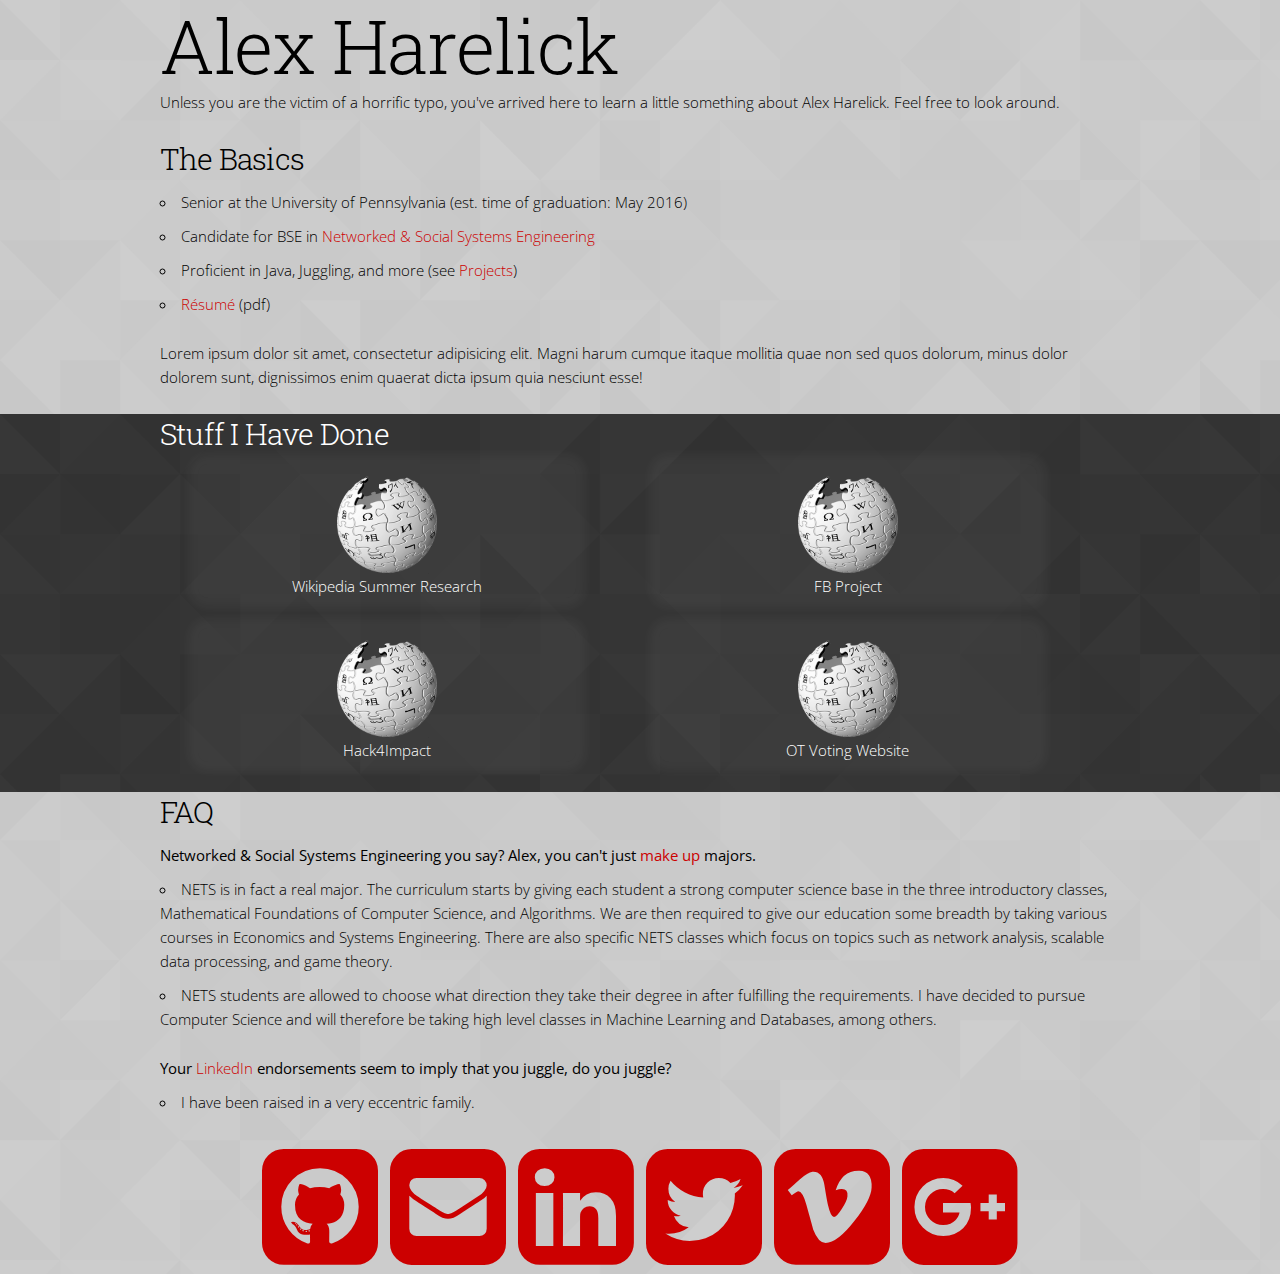
<file: index.html>
<!DOCTYPE html>
<html lang="en">
  <head>
    <meta charset="utf-8">
    <meta http-equiv="X-UA-Compatible" content="IE=edge">
    <meta name="viewport" content="width=device-width, initial-scale=1">
    <title>Alex Harelick</title>
  
    <!-- Favicon images -->
    <link rel="shortcut icon" href="favicon/favicon.ico">

    <!-- Skeleton -->
    <link rel="stylesheet" href="css/normalize.css">
    <link rel="stylesheet" href="css/skeleton.css">
    <!-- Font Awesome -->
    <link href="//netdna.bootstrapcdn.com/font-awesome/4.1.0/css/font-awesome.min.css" rel="stylesheet">
    <!-- Alex's Style Sheet -->
    <link  rel="stylesheet" href="css/style.css">
    <!-- JQuery UI -->
    <!-- link rel="stylesheet" href="//ajax.googleapis.com/ajax/libs/jqueryui/1.10.4/themes/smoothness/jquery-ui.css" -->
    <link rel="stylesheet" href="css/jquery-ui.min.css">

    <link href='http://fonts.googleapis.com/css?family=Open+Sans:400,300' rel='stylesheet' type='text/css'>
    <link href='http://fonts.googleapis.com/css?family=Roboto+Slab' rel='stylesheet' type='text/css'>
  
    <!-- HTML5 Shim and Respond.js IE8 support of HTML5 elements and media queries -->
    <!-- WARNING: Respond.js doesn't work if you view the page via file:// -->
    <!--[if lt IE 9]>
      <script src="https://oss.maxcdn.com/libs/html5shiv/3.7.0/html5shiv.js"></script>
      <script src="https://oss.maxcdn.com/libs/respond.js/1.4.2/respond.min.js"></script>
    <![endif]-->
  </head>
  <body>
    <!-- Header -->
    <div class="header">
      <div class="container">
        <div class="row">
          <h1>Alex Harelick</h1>
          <p>Unless you are the victim of a horrific typo, you've arrived here to learn a little something about Alex Harelick. Feel free to look around.</p>
        </div>
      </div>
    </div>

    <!-- About -->
    <div id="about">
      <div class="container">
        <div class="row">
            <h4>The Basics</h4>
            <ul>
              <li>Senior at the University of Pennsylvania (est. time of graduation: May 2016)</li>
              <li>Candidate for BSE in <a href="http://www.nets.upenn.edu/">Networked &amp; Social Systems Engineering</a></li>
              <li>Proficient in Java, Juggling, and more (see <a id="basicslinktoproj"> Projects</a>)</li>
              <li><a href="pdf/resume.pdf">Résumé</a> (pdf)</li>
            </ul>
            <p>Lorem ipsum dolor sit amet, consectetur adipisicing elit. Magni harum cumque itaque mollitia quae non sed quos dolorum, minus dolor dolorem sunt, dignissimos enim quaerat dicta ipsum quia nesciunt esse!</p>
          </div>
        </div>
      </div>
    </div>

      <!-- Projects -->
    <div id="projects">
      <div class="container">
        <div class="row">
          <h4>Stuff I Have Done</h4>
          <div class="thing five columns">
            <img src="img/wiki.png" width="100" height="100" alt="">
            <div class="title"><span>Wikipedia Summer Research</span></div>
          </div>
          <div class="thing five columns offset-by-one column">
            <img src="img/wiki.png" width="100" height="100" alt="">
            <div class="title"><span>FB Project</span></div>
          </div>
          <div class="thing five columns">
            <img src="img/wiki.png" width="100" height="100" alt="">
            <div class="title"><span>Hack4Impact</span></div>
          </div>
          <div class="thing five columns offset-by-one column">
            <img src="img/wiki.png" width="100" height="100" alt="">
            <div class="title"><span>OT Voting Website</span></div>
          </div>
        </div>
      </div>
    </div>

      <!-- FAQ -->
    <div id="faq">
      <div class="container">
        <div class="row">
          <div class="">
            <h4>FAQ</h4>
            <span class="question">Networked &amp; Social Systems Engineering you say? Alex, you can't just <span id="psych-trigger">make up</span> majors.</span>
            <img id="psych-gif" class="u-max-full-width" alt="">
            <ul>
              <li>NETS is in fact a real major. The curriculum starts by giving each student a strong computer science base in the three introductory classes, Mathematical Foundations of Computer Science, and Algorithms. We are then required to give our education some breadth by taking various courses in Economics and Systems Engineering. There are also specific NETS classes which focus on topics such as  network analysis, scalable data processing, and game theory.</li>
              <li>NETS students are allowed to choose what direction they take their degree in after fulfilling the requirements. I have decided to pursue Computer Science and will therefore be taking high level classes in Machine Learning and Databases, among others.</li>
            </ul>
            <span class="question">Your <a href="https://www.linkedin.com/in/aharelick/">LinkedIn</a> endorsements seem to imply that you juggle, do you juggle?</span>
            <ul><li>I have been raised in a very eccentric family. </li></ul>
        </div>
      </div>
    </div>

    <!-- Contact -->
    <div id="contact">
      <div class="container">
        <div class="row">
          <div id="large-icons">
            <a id="github" href="https://github.com/aharelick"><i class="fa fa-github-square fa-3x"></i></a>
            <a id="email" href=""><i class="fa fa-envelope-square fa-3x"></i></a>
            <a id="linkedin" href="https://www.linkedin.com/in/aharelick/"><i class="fa fa-linkedin-square fa-3x"></i></a>
            <a id="twitter" href="https://twitter.com/theliebre"><i class="fa fa-twitter-square fa-3x"></i></a>
            <a id="vimeo" href="https://vimeo.com/aharelick"><i class="fa fa-vimeo-square fa-3x"></i></a>
            <a id="google-plus" href="https://plus.google.com/u/0/106872794287173945355/"><i class="fa fa-google-plus-square fa-3x"></i></a>
          </div>
        </div>
      </div>
    </div>

    <!-- JS Scripts -->
    <!-- script src="https://ajax.googleapis.com/ajax/libs/jquery/1.11.0/jquery.min.js"></script>
    <script src="//ajax.googleapis.com/ajax/libs/jqueryui/1.10.4/jquery-ui.min.js"></script -->
    <script src="js/jquery-1.11.1.min.js"></script>
    <script src="js/jquery-ui-1.11.1.min.js"></script>
    <script>
    $(document).ready(function() {
      $("#basicslinktoproj").click(function() {
        $('html, body').animate({
          scrollTop: $("#projects").offset().top}, 800);
      });

      $("#psych-gif").hide();
      var psychImage = new Image();
      psychImage.src = "img/psych.gif";
      var timeout;
      $("#psych-trigger").click(function() {
        $("#psych-gif").attr('src', psychImage.src);
        $("#psych-gif").show();
        clearTimeout(timeout);
        timeout = setTimeout(function() {
          $("#psych-gif").hide();
          $("#psych-gif").attr('src', "no_pic");
        }, 2000);
      });
    });

    </script>

    <!-- Google Analytics -->
    <script>
      (function(i,s,o,g,r,a,m){i['GoogleAnalyticsObject']=r;i[r]=i[r]||function(){
      (i[r].q=i[r].q||[]).push(arguments)},i[r].l=1*new Date();a=s.createElement(o),
      m=s.getElementsByTagName(o)[0];a.async=1;a.src=g;m.parentNode.insertBefore(a,m)
      })(window,document,'script','//www.google-analytics.com/analytics.js','ga');

      ga('create', 'UA-51333353-1', 'aharelick.github.io');
      ga('send', 'pageview');
    </script>

  </body>
</html>
</file>
<file: css/skeleton.css>
/*
* Skeleton V2.0.2
* Copyright 2014, Dave Gamache
* www.getskeleton.com
* Free to use under the MIT license.
* http://www.opensource.org/licenses/mit-license.php
* 12/15/2014
*/


/* Table of contents
–––––––––––––––––––––––––––––––––––––––––––––––––– 
- Grid
- Base Styles
- Typography
- Links
- Buttons
- Forms
- Lists
- Code
- Tables
- Spacing
- Utilities
- Clearing
- Media Queries
*/


/* Grid
–––––––––––––––––––––––––––––––––––––––––––––––––– */
.container {
  position: relative; 
  width: 100%; 
  max-width: 960px; 
  margin: 0 auto; 
  padding: 0 20px;
  box-sizing: border-box; }
.column,        
.columns { 
  width: 100%; 
  float: left; 
  box-sizing: border-box; }

/* For devices larger than 400px */
@media (min-width: 400px) {
  .container {
    width: 85%;
    padding: 0; }
}

/* For devices larger than 550px */
@media (min-width: 550px) {
  .container {
    width: 80%; }
  .column,
  .columns {
    margin-left: 4%; }
  .column:first-child,        
  .columns:first-child { 
    margin-left: 0; }
  
  .one.column,
  .one.columns                    { width: 4.66666666667%; }
  .two.columns                    { width: 13.3333333333%; }
  .three.columns                  { width: 22%;            }
  .four.columns                   { width: 30.6666666667%; }
  .five.columns                   { width: 39.3333333333%; }
  .six.columns                    { width: 48%;            }
  .seven.columns                  { width: 56.6666666667%; }
  .eight.columns                  { width: 65.3333333333%; }
  .nine.columns                   { width: 74.0%;          }
  .ten.columns                    { width: 82.6666666667%; }
  .eleven.columns                 { width: 91.3333333333%; }
  .twelve.columns                 { width: 100%; margin-left: 0; }

  .one-third.column               { width: 30.6666666667%; }
  .two-thirds.column              { width: 65.3333333333%; }

  .one-half.column                { width: 48%; }

  /* Offsets */
  .offset-by-one.column,
  .offset-by-one.columns          { margin-left: 8.66666666667%; }
  .offset-by-two.column,
  .offset-by-two.columns          { margin-left: 17.3333333333%; }
  .offset-by-three.column,
  .offset-by-three.columns        { margin-left: 26%;            }
  .offset-by-four.column,
  .offset-by-four.columns         { margin-left: 34.6666666667%; }
  .offset-by-five.column,
  .offset-by-five.columns         { margin-left: 43.3333333333%; }
  .offset-by-six.column,
  .offset-by-six.columns          { margin-left: 52%;            }
  .offset-by-seven.column,
  .offset-by-seven.columns        { margin-left: 60.6666666667%; }
  .offset-by-eight.column,
  .offset-by-eight.columns        { margin-left: 69.3333333333%; }
  .offset-by-nine.column,
  .offset-by-nine.columns         { margin-left: 78.0%;          }
  .offset-by-ten.column,
  .offset-by-ten.columns          { margin-left: 86.6666666667%; }
  .offset-by-eleven.column,
  .offset-by-eleven.columns       { margin-left: 95.3333333333%; }

  .offset-by-one-third.column,
  .offset-by-one-third.columns    { margin-left: 34.6666666667%; }
  .offset-by-two-thirds.column,
  .offset-by-two-thirds.columns   { margin-left: 69.3333333333%; }

  .offset-by-one-half.column,
  .offset-by-one-half.columns     { margin-left: 52%; }

}


/* Base Styles
–––––––––––––––––––––––––––––––––––––––––––––––––– */
/* NOTE
html is set to 62.5% so that all the REM measurements throughout Skeleton 
are based on 10px sizing. So basically 1.5rem = 15px :) */
html { 
  font-size: 62.5%; } 
body {
  font-size: 1.5em; /* currently ems cause chrome bug misinterpreting rems on body element */
  line-height: 1.6;
  font-weight: 400;
  font-family: "Raleway", "HelveticaNeue", "Helvetica Neue", Helvetica, Arial, sans-serif;
  color: #222; }


/* Typography
–––––––––––––––––––––––––––––––––––––––––––––––––– */
h1, h2, h3, h4, h5, h6 { 
  margin-top: 0;
  margin-bottom: 2rem;
  font-weight: 300; }
h1 { font-size: 4.0rem; line-height: 1.2;  letter-spacing: -.1rem;}
h2 { font-size: 3.6rem; line-height: 1.25; letter-spacing: -.1rem; }
h3 { font-size: 3.0rem; line-height: 1.3;  letter-spacing: -.1rem; }
h4 { font-size: 2.4rem; line-height: 1.35; letter-spacing: -.08rem; }
h5 { font-size: 1.8rem; line-height: 1.5;  letter-spacing: -.05rem; }
h6 { font-size: 1.5rem; line-height: 1.6;  letter-spacing: 0; }

/* Larger than phablet */
@media (min-width: 550px) {
  h1 { font-size: 5.0rem; }
  h2 { font-size: 4.2rem; }
  h3 { font-size: 3.6rem; }
  h4 { font-size: 3.0rem; }
  h5 { font-size: 2.4rem; }
  h6 { font-size: 1.5rem; }
}

p {
  margin-top: 0; }


/* Links
–––––––––––––––––––––––––––––––––––––––––––––––––– */
a { 
  color: #1EAEDB; }
a:hover { 
  color: #0FA0CE; }


/* Buttons 
–––––––––––––––––––––––––––––––––––––––––––––––––– */
.button,
button,
input[type="submit"],
input[type="reset"],
input[type="button"] {
  display: inline-block;
  height: 38px;
  padding: 0 30px;
  color: #555;
  text-align: center;
  font-size: 11px;
  font-weight: 600;
  line-height: 38px;
  letter-spacing: .1rem;
  text-transform: uppercase; 
  text-decoration: none;
  white-space: nowrap;
  background-color: transparent;
  border-radius: 4px;
  border: 1px solid #bbb;
  cursor: pointer;
  box-sizing: border-box; }
.button:hover,
button:hover,
input[type="submit"]:hover,
input[type="reset"]:hover,
input[type="button"]:hover,
.button:focus,
button:focus,
input[type="submit"]:focus,
input[type="reset"]:focus,
input[type="button"]:focus {
  color: #333;
  border-color: #888;
  outline: 0; }
.button.button-primary,
button.button-primary,
input[type="submit"].button-primary,
input[type="reset"].button-primary,
input[type="button"].button-primary {
  color: #FFF;
  background-color: #33C3F0;
  border-color: #33C3F0; }
.button.button-primary:hover,
button.button-primary:hover,
input[type="submit"].button-primary:hover,
input[type="reset"].button-primary:hover,
input[type="button"].button-primary:hover,
.button.button-primary:focus,
button.button-primary:focus,
input[type="submit"].button-primary:focus,
input[type="reset"].button-primary:focus,
input[type="button"].button-primary:focus {
  color: #FFF;
  background-color: #1EAEDB;
  border-color: #1EAEDB; }


/* Forms
–––––––––––––––––––––––––––––––––––––––––––––––––– */
input[type="email"],
input[type="search"],
input[type="text"],
input[type="tel"],
input[type="url"],
input[type="password"],
textarea,
select {
  height: 38px;
  padding: 6px 10px; /* The 6px vertically centers text on FF, ignored by Webkit */
  background-color: #fff;
  border: 1px solid #D1D1D1;
  border-radius: 4px;
  box-shadow: none;
  box-sizing: border-box; }
/* Removes awkard default styles on some inputs for iOS */
input[type="email"],
input[type="search"],
input[type="text"],
input[type="tel"],
input[type="url"],
input[type="password"],
textarea {
  -webkit-appearance: none;
     -moz-appearance: none;
          appearance: none;
}
textarea {
  min-height: 65px;
  padding-top: 6px;
  padding-bottom: 6px; }
input[type="email"]:focus,
input[type="search"]:focus,
input[type="text"]:focus,
input[type="tel"]:focus,
input[type="url"]:focus,
input[type="password"]:focus,
textarea:focus,
select:focus {
  border: 1px solid #33C3F0;
  outline: 0; }
label,
legend {
  display: block;
  margin-bottom: .5rem;
  font-weight: 600; }
fieldset {
  padding: 0;
  border-width: 0; }
input[type="checkbox"],
input[type="radio"] {
  display: inline; }
label > .label-body {
  display: inline-block;
  margin-left: .5rem;
  font-weight: normal; }


/* Lists
–––––––––––––––––––––––––––––––––––––––––––––––––– */
ul { 
  list-style: circle inside; }
ol { 
  list-style: decimal inside; }
ol, ul {
  padding-left: 0;
  margin-top: 0; }
ul ul, 
ul ol,
ol ol, 
ol ul { 
  margin: 1.5rem 0 1.5rem 3rem; 
  font-size: 90%; }
li {
  margin-bottom: 1rem; }


/* Code
–––––––––––––––––––––––––––––––––––––––––––––––––– */
code {
  padding: .2rem .5rem;
  margin: 0 .2rem;
  font-size: 90%;
  white-space: nowrap;
  background: #F1F1F1;
  border: 1px solid #E1E1E1;
  border-radius: 4px; }
pre > code {
  display: block;
  padding: 1rem 1.5rem;
  white-space: pre; }


/* Tables
–––––––––––––––––––––––––––––––––––––––––––––––––– */
th,
td {
  padding: 12px 15px;
  text-align: left;
  border-bottom: 1px solid #E1E1E1; }
th:first-child,
td:first-child {
  padding-left: 0; }
th:last-child,
td:last-child {
  padding-right: 0; }


/* Spacing
–––––––––––––––––––––––––––––––––––––––––––––––––– */
button,
.button {
  margin-bottom: 1rem; }
input,
textarea,
select,
fieldset {
  margin-bottom: 1.5rem; }
pre,
blockquote,
form,
dl,
figure,
table,
p,
ul,
ol,
form {
  margin-bottom: 2.5rem; }
p {
  margin-top: 0; }


/* Utilities
–––––––––––––––––––––––––––––––––––––––––––––––––– */
.u-full-width {
  width: 100%;
  box-sizing: border-box; }
.u-max-full-width {
  max-width: 100%;
  box-sizing: border-box; }
.u-pull-right {
  float: right; }
.u-pull-left {
  float: left; }


/* Misc
–––––––––––––––––––––––––––––––––––––––––––––––––– */
hr {
  margin-top: 3rem;
  margin-bottom: 3.5rem;
  border-width: 0;
  border-top: 1px solid #E1E1E1;
}

/* Clearing
–––––––––––––––––––––––––––––––––––––––––––––––––– */

/* Self Clearing Goodness */
.container:after,
.row:after,
.u-cf { 
  content: "";
  display: table;
  clear: both; }


/* Media Queries
–––––––––––––––––––––––––––––––––––––––––––––––––– */
/*
Note: The best way to structure the use of media queries is to create the queries 
near the relevant code. For example, if you wanted to change the styles for buttons
on small devices, paste the mobile query code up in the buttons section and style it 
there. 
*/


/* Larger than mobile */
@media (min-width: 400px) {}

/* Larger than phablet (also point when grid becomes active) */
@media (min-width: 550px) {}

/* Larger than tablet */
@media (min-width: 750px) {}

/* Larger than desktop */
@media (min-width: 1000px) {}

/* Larger than Desktop HD */
@media (min-width: 1200px) {}
</file>
<file: css/style.css>
a:hover, a:visited, a:link, a:active {
    text-decoration: none;
    cursor: pointer;
}
a {
	color:#CC0000;
}
a:visited {
	color:#CC0000;
}
a:hover {
	color:#780000;
}

*{font-family: 'Open Sans', sans-serif; font-weight: 300;}

.header h1 {
	font-family: 'Roboto Slab', serif;
	font-size: 500%;
	margin-bottom: 0;
}
h4 {
	font-family: 'Roboto Slab', serif;
	margin-bottom: 1rem;
}

#psych-trigger {
	font-family: 'Open Sans', sans-serif;
 	font-weight: 400;
 	color: #CC0000;
 	cursor: pointer;
}

#faq .question {
	font-family: 'Open Sans', sans-serif; font-weight: 400;
	display: block;
	padding-bottom: 10px;
}

#large-icons {
	font-size: 300%;
	text-align: center;
}

.thing {
	border-radius: 10px;
	background-color: rgba(255, 255, 255, 0.04);
	margin-bottom: 30px;
	box-shadow: 0 0 10px 10px rgba(255, 255, 255, 0.04);
	}
.thing img {
	display: block;
    margin: auto;
    margin-top: 10px;
}
.title {
	text-align: center;
}
body {
	color: black;
}
#projects {
	color: white;
}
body {
	background-image: url("../img/footer_lodyas_inverse.png");
}
#projects {
	background-image: url("../img/footer_lodyas.png");
}
</file>
